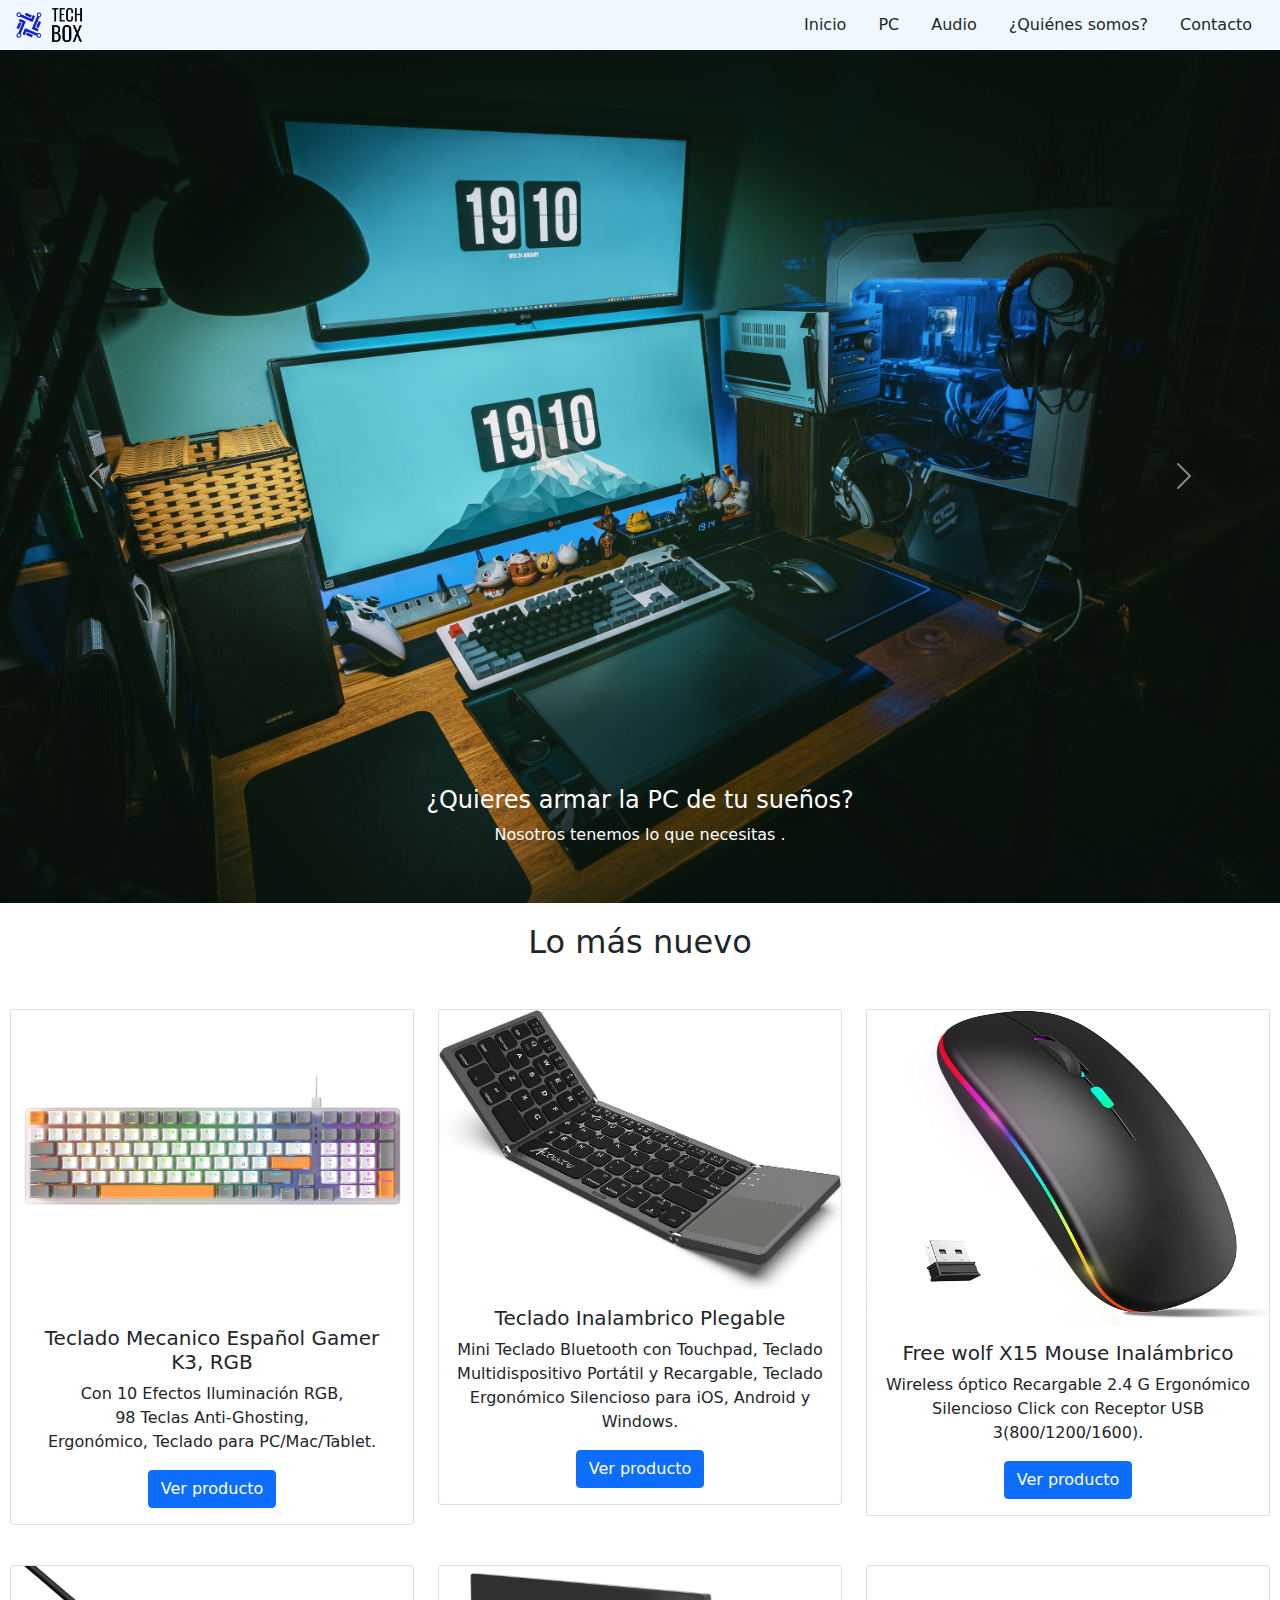
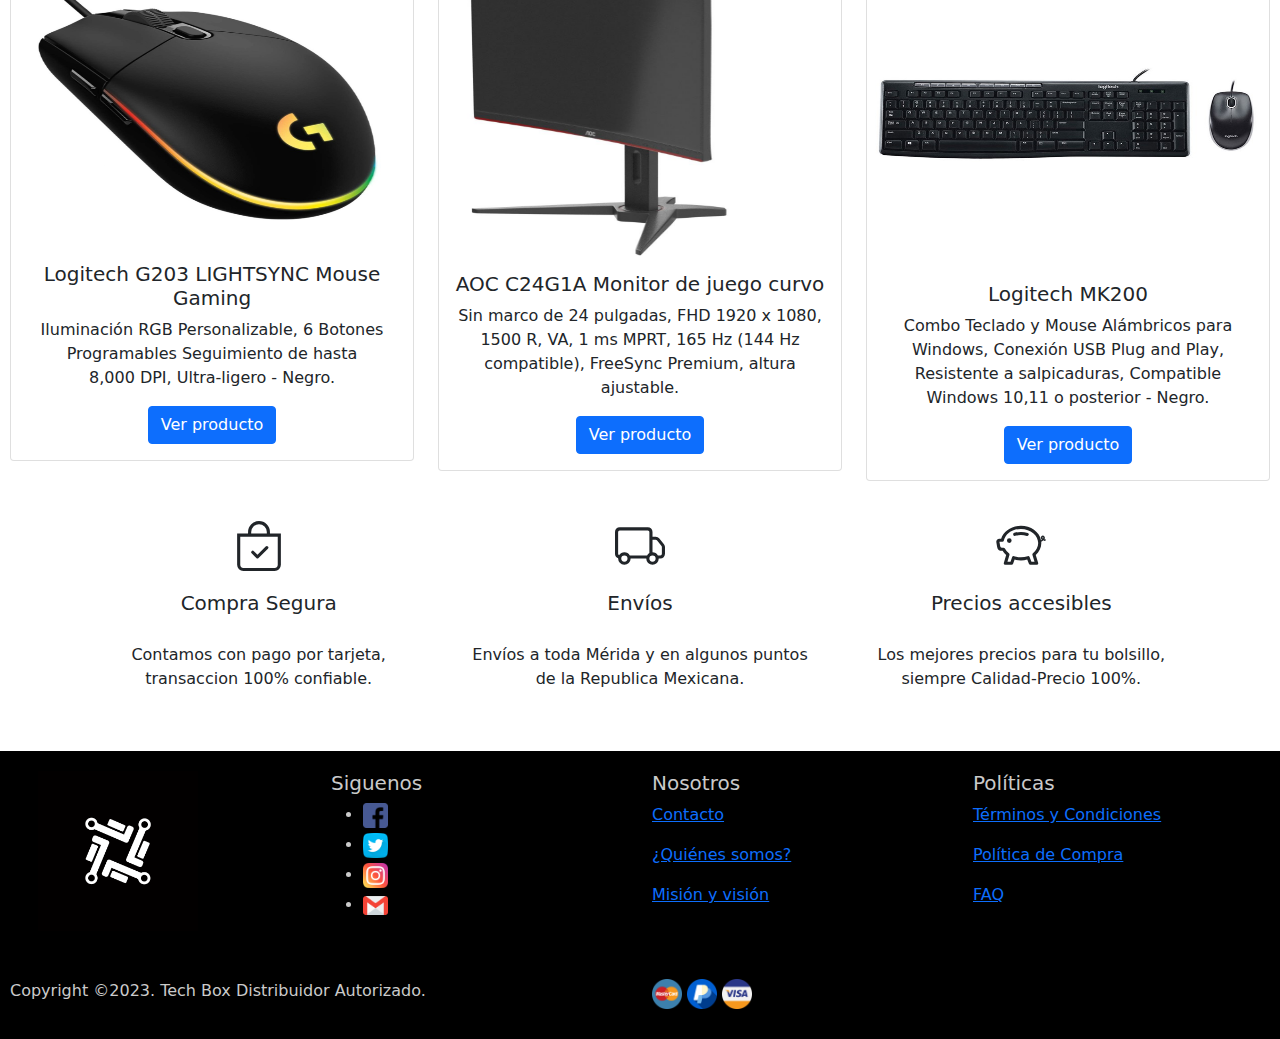
<file: Index.html>
<!DOCTYPE html>
<html lang="en">
<head>
    <meta charset="UTF-8">
    <meta name="viewport" content="width=device-width, initial-scale=1">

    <meta name="viewport" content="width=device-width, initial-scale=1.0,maximum-scale=10, user-scalble=no">
    <meta name="theme-color" content="#10161F">
    <meta name="movileOptimized" content="width">
    <meta name="handhelFriendly" content="true">
    <meta name="apple-mobile-web-app-capable" content="yes">
    <link rel="manifest" href="manifest.json">


    <script type="text/javascript" src="main.js"></script>

    <title>Tech Box</title>

    <link rel="stylesheet" href="Bootstrap/css/bootstrap.min.css">
    <link rel="stylesheet" type="text/css" href="estilos.css">
</head>
<body>
   
    <nav class="navbar navbar-expand-lg bg-body-tertiary" id="colornav">
      <div class="container-fluid">
        <img src="Imagenes/Logo/logo_small.png" width="70" alt="...">
        <div class="" id="navbarNav ">
          <ul class="navbar-nav">
            <li class="nav-item">
              <a class="dropdown-item" href="Index.html">Inicio</a>
            </li>
            <li class="nav-item">
              <a class="dropdown-item" href="Paginas/Teclados-perifericos.html">PC</a>
            </li>
            <li class="nav-item">
              <a class="dropdown-item" href="#">Audio</a>
            </li>
            <li class="nav-item">
              <a class="dropdown-item" href="#">¿Quiénes somos?</a>
            </li>
            <li class="nav-item">
              <a class="dropdown-item" href="contacto.html">Contacto</a>
            </li>
          </ul>
        </div>
      </div>
    </nav>

   
    <div class="container">
 
    </div>

   <div id="carouselExample" class="carousel slide">
        <div class="carousel-inner">
          <div class="carousel-item active">
            <img src="Imagenes/Carousel/Pc_Gamer.jpg" class="d-block w-100" alt="...">
            <div class="carousel-caption d-none d-md-block">
                <h4>¿Quieres armar la PC de tu sueños?</h4>
                <p>Nosotros tenemos lo que necesitas .</p>
            </div>
          </div>
          <div class="carousel-item">
            <img src="Imagenes/Carousel/podcast.jpg" class="d-block w-100" alt="...">
            <div class="carousel-caption d-none d-md-block">
                <h4>¿Quieres empezar tu podcast?</h4>
                <p>Contamos con variedad de Microfonos y Tarjetas de Sonido.</p>
            </div>
          </div>
          <div class="carousel-item">
            <img src="Imagenes/Carousel/opcion.jpg" class="d-block w-100" alt="...">
            <div class="carousel-caption d-none d-md-block">
                <h4>Somos tu mejor opción</h4>
                <p>Calidad Precio 100%.</p>
            </div>
          </div>
        </div>
        <button class="carousel-control-prev" type="button" data-bs-target="#carouselExample" data-bs-slide="prev">
          <span class="carousel-control-prev-icon" aria-hidden="true"></span>
          <span class="visually-hidden">Anterior</span>
        </button>
        <button class="carousel-control-next" type="button" data-bs-target="#carouselExample" data-bs-slide="next">
          <span class="carousel-control-next-icon" aria-hidden="true"></span>
          <span class="visually-hidden">Siguiente</span>
        </button>
    </div>

    <div class="div text-center">
        <h2>Lo más nuevo</h2>
    </div>
    <div class="row row-cols-1 row-cols-md-3 g-4 div">
        <div class="col">
          <div class="card">
            <img src="Imagenes/Productos/Teclado1.jpg" class="card-img-top" height="300" alt="...">
            <div class="card-body text-center">
              <h5 class="card-title">Teclado Mecanico Español Gamer K3, RGB</h5>
              <p class="card-text"> Con 10 Efectos Iluminación RGB, <br>98 Teclas Anti-Ghosting, <br>Ergonómico, Teclado para PC/Mac/Tablet.</p>
              <a href="#" class="btn btn-primary">Ver producto</a>
            </div>
          </div>
        </div>
        <div class="col">
          <div class="card">
            <img src="Imagenes/Productos/teclado2.jpg" class="card-img-top"  alt="...">
            <div class="card-body text-center">
              <h5 class="card-title">Teclado Inalambrico Plegable</h5>
              <p class="card-text">Mini Teclado Bluetooth con Touchpad, Teclado Multidispositivo Portátil y Recargable, Teclado Ergonómico Silencioso para iOS, Android y Windows.</p>
              <a href="#" class="btn btn-primary">Ver producto</a>
            </div>
          </div>
        </div>
        <div class="col">
          <div class="card">
            <img src="Imagenes/Productos/mouse2.jpg" class="card-img-top" height="315">
            <div class="card-body text-center">
              <h5 class="card-title">Free wolf X15 Mouse Inalámbrico</h5>
              <p class="card-text">Wireless óptico Recargable 2.4 G Ergonómico Silencioso Click con Receptor USB 3(800/1200/1600).</p>
              <a href="#" class="btn btn-primary">Ver producto</a>
            </div>
          </div>
        </div>
    </div>

    <div class="row row-cols-1 row-cols-md-3 g-4 div">
        <div class="col ">
          <div class="card">
            <img src="Imagenes/Productos/mouse1.jpg" class="card-img-top" height="280" alt="...">
            <div class="card-body text-center">
              <h5 class="card-title">Logitech G203 LIGHTSYNC Mouse Gaming</h5>
              <p class="card-text">Iluminación RGB Personalizable, 6 Botones Programables Seguimiento de hasta <br>8,000 DPI, Ultra-ligero - Negro.</p>
              <a href="#" class="btn btn-primary">Ver producto</a>
            </div>
          </div>
        </div>
        <div class="col">
          <div class="card">
            <img src="Imagenes/Productos/monitor1.jpg" class="card-img-top" height="290" alt="...">
            <div class="card-body text-center">
              <h5 class="card-title">AOC C24G1A Monitor de juego curvo</h5>
              <p class="card-text">Sin marco de 24 pulgadas, FHD 1920 x 1080, 1500 R, VA, 1 ms MPRT, 165 Hz (144 Hz compatible), FreeSync Premium, altura ajustable.</p>
              <a href="#" class="btn btn-primary">Ver producto</a>
            </div>
          </div>
        </div>
        <div class="col">
          <div class="card">
            <img src="Imagenes/Productos/Teclado3.jpg" class="card-img-top" height="300" alt="...">
            <div class="card-body text-center">
              <h5 class="card-title">Logitech MK200</h5>
              <p class="card-text">Combo Teclado y Mouse Alámbricos para Windows, Conexión USB Plug and Play, Resistente a salpicaduras, Compatible Windows 10,11 o posterior - Negro.</p>
              <a href="#" class="btn btn-primary">Ver producto</a>
            </div>
          </div>
        </div>
    </div>

    <div class="container text-center div">
        <div class="row">
          <div class="col align-self-start">
        
            <svg xmlns="http://www.w3.org/2000/svg" width="50" height="50" fill="currentColor" class="bi bi-bag-check" viewBox="0 0 16 16">
              <path fill-rule="evenodd" d="M10.854 8.146a.5.5 0 0 1 0 .708l-3 3a.5.5 0 0 1-.708 0l-1.5-1.5a.5.5 0 0 1 .708-.708L7.5 10.793l2.646-2.647a.5.5 0 0 1 .708 0z"/>
              <path d="M8 1a2.5 2.5 0 0 1 2.5 2.5V4h-5v-.5A2.5 2.5 0 0 1 8 1zm3.5 3v-.5a3.5 3.5 0 1 0-7 0V4H1v10a2 2 0 0 0 2 2h10a2 2 0 0 0 2-2V4h-3.5zM2 5h12v9a1 1 0 0 1-1 1H3a1 1 0 0 1-1-1V5z"/>
            </svg>

            <h5 class="card-title div">Compra Segura</h5>
            Contamos con pago por tarjeta, <br>transaccion 100% confiable.
          </div>
          <div class="col align-self-center">
            <svg xmlns="http://www.w3.org/2000/svg" width="50" height="50" fill="currentColor" class="bi bi-truck" viewBox="0 0 16 16">
              <path d="M0 3.5A1.5 1.5 0 0 1 1.5 2h9A1.5 1.5 0 0 1 12 3.5V5h1.02a1.5 1.5 0 0 1 1.17.563l1.481 1.85a1.5 1.5 0 0 1 .329.938V10.5a1.5 1.5 0 0 1-1.5 1.5H14a2 2 0 1 1-4 0H5a2 2 0 1 1-3.998-.085A1.5 1.5 0 0 1 0 10.5v-7zm1.294 7.456A1.999 1.999 0 0 1 4.732 11h5.536a2.01 2.01 0 0 1 .732-.732V3.5a.5.5 0 0 0-.5-.5h-9a.5.5 0 0 0-.5.5v7a.5.5 0 0 0 .294.456zM12 10a2 2 0 0 1 1.732 1h.768a.5.5 0 0 0 .5-.5V8.35a.5.5 0 0 0-.11-.312l-1.48-1.85A.5.5 0 0 0 13.02 6H12v4zm-9 1a1 1 0 1 0 0 2 1 1 0 0 0 0-2zm9 0a1 1 0 1 0 0 2 1 1 0 0 0 0-2z"/>
            </svg>
            <h5 class="card-title div">Envíos</h5>
            Envíos a toda Mérida y en algunos puntos <br> de la Republica Mexicana.
          </div>
          <div class="col align-self-end">
            <svg xmlns="http://www.w3.org/2000/svg" width="50" height="50" fill="currentColor" class="bi bi-piggy-bank" viewBox="0 0 16 16">
              <path d="M5 6.25a.75.75 0 1 1-1.5 0 .75.75 0 0 1 1.5 0zm1.138-1.496A6.613 6.613 0 0 1 7.964 4.5c.666 0 1.303.097 1.893.273a.5.5 0 0 0 .286-.958A7.602 7.602 0 0 0 7.964 3.5c-.734 0-1.441.103-2.102.292a.5.5 0 1 0 .276.962z"/>
              <path fill-rule="evenodd" d="M7.964 1.527c-2.977 0-5.571 1.704-6.32 4.125h-.55A1 1 0 0 0 .11 6.824l.254 1.46a1.5 1.5 0 0 0 1.478 1.243h.263c.3.513.688.978 1.145 1.382l-.729 2.477a.5.5 0 0 0 .48.641h2a.5.5 0 0 0 .471-.332l.482-1.351c.635.173 1.31.267 2.011.267.707 0 1.388-.095 2.028-.272l.543 1.372a.5.5 0 0 0 .465.316h2a.5.5 0 0 0 .478-.645l-.761-2.506C13.81 9.895 14.5 8.559 14.5 7.069c0-.145-.007-.29-.02-.431.261-.11.508-.266.705-.444.315.306.815.306.815-.417 0 .223-.5.223-.461-.026a.95.95 0 0 0 .09-.255.7.7 0 0 0-.202-.645.58.58 0 0 0-.707-.098.735.735 0 0 0-.375.562c-.024.243.082.48.32.654a2.112 2.112 0 0 1-.259.153c-.534-2.664-3.284-4.595-6.442-4.595zM2.516 6.26c.455-2.066 2.667-3.733 5.448-3.733 3.146 0 5.536 2.114 5.536 4.542 0 1.254-.624 2.41-1.67 3.248a.5.5 0 0 0-.165.535l.66 2.175h-.985l-.59-1.487a.5.5 0 0 0-.629-.288c-.661.23-1.39.359-2.157.359a6.558 6.558 0 0 1-2.157-.359.5.5 0 0 0-.635.304l-.525 1.471h-.979l.633-2.15a.5.5 0 0 0-.17-.534 4.649 4.649 0 0 1-1.284-1.541.5.5 0 0 0-.446-.275h-.56a.5.5 0 0 1-.492-.414l-.254-1.46h.933a.5.5 0 0 0 .488-.393zm12.621-.857a.565.565 0 0 1-.098.21.704.704 0 0 1-.044-.025c-.146-.09-.157-.175-.152-.223a.236.236 0 0 1 .117-.173c.049-.027.08-.021.113.012a.202.202 0 0 1 .064.199z"/>
            </svg>            
            <h5 class="card-title div">Precios accesibles</h5>
            Los mejores precios para tu bolsillo, <br> siempre Calidad-Precio 100%.
          </div>
        </div>
    </div>
    
    <div class="row div">

    </div>

    <div class="row div" id="contacto" >
        <div class="col-md-3 col-xs-12 col-sm-12 logo2">
          <img src="Imagenes/Logo/logo2.png" width="160">
        </div>
        <div class="col-md-3 col-xs-12 col-sm-12">
          <h5 class="">Siguenos</h5>
          <ul>
            <li class="icon Icon"><a href="#"><img src="Imagenes/iconos/facebook.png" width="25"></a></li>
            <li class="icon Icon"><a href="#"><img src="Imagenes/iconos/twitter.png" width="25"></a></li>
            <li class="icon Icon"><a href="#"><img src="Imagenes/iconos/instagram.png" width="25"></a></li>
            <li class="icon Icon"><a href="#"><img src="Imagenes/iconos/gmail.png" width="25"></a></li>
          </ul>
        </div>
        <div class="col-md-3 col-xs-12 col-sm-12">
          <h5 class="h en">Nosotros</h5>
          <p><a class="liga2" href="#">Contacto</a></p>
          <p><a class="liga2" href="#">¿Quiénes somos?</a></p>
          <p><a class="liga2" href="#">Misión y visión</a></p>
        </div>
        <div class="col-md-2 col-xs-12 col-sm-12">
          <h5 class="h en">Políticas</h5>
          <p><a class="liga2" href="#">Términos y Condiciones</a><p>
          <p><a class="liga2" href="#">Política de Compra</a></p>
          <p><a class="liga2" href="#">FAQ</a></p>
        </div>
    </div>
      
    <div class="row div" id="pie">
        <div class="col-md-6">
          <p>
          Copyright ©2023. Tech Box Distribuidor Autorizado.
          </p>
        </div> 
        <div class="col-md-6">
            <img src="Imagenes/iconos/mastercard.png" width="30">
            <img src="Imagenes/iconos/paypal.png" width="30">
            <img src="Imagenes/iconos/visa.png" width="30">
        </div>
    </div>
    <script src="Bootstrap/js/bootstrap.min.js"></script>
  </body>
</html>
</file>
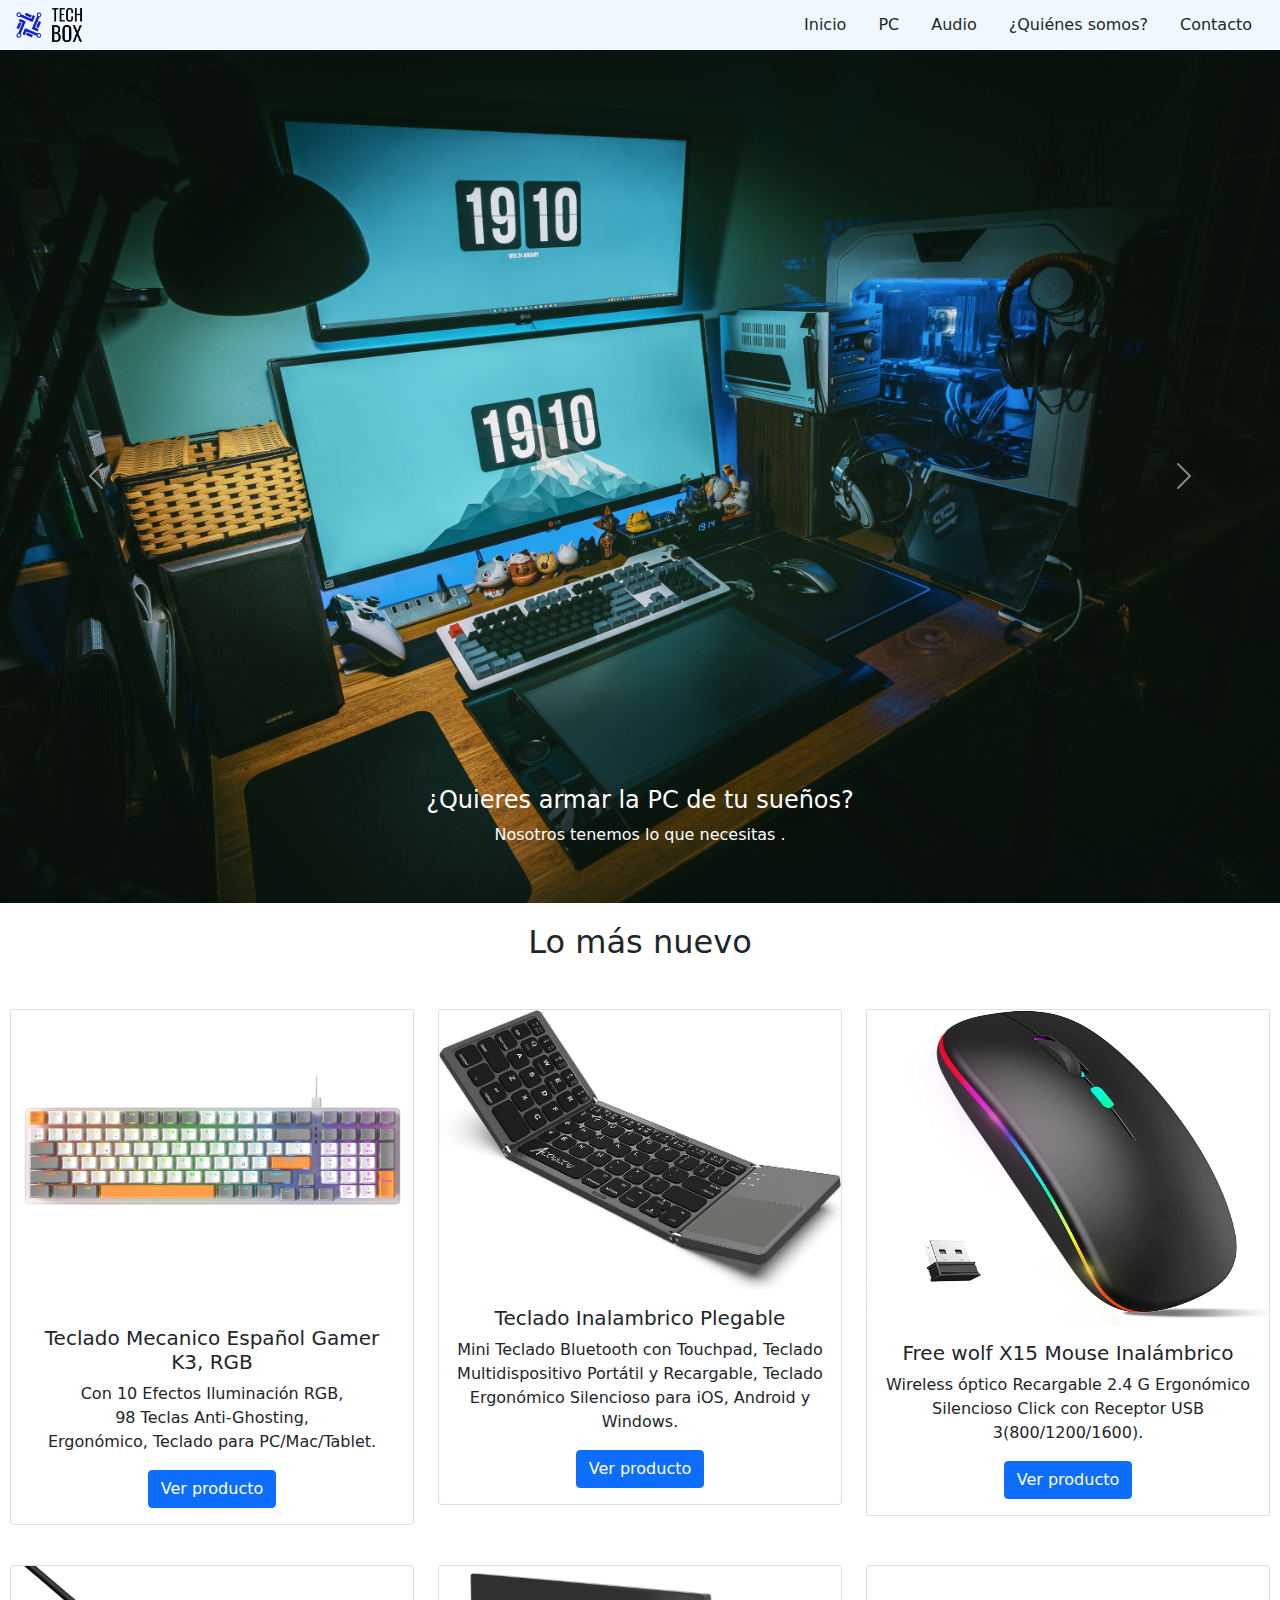
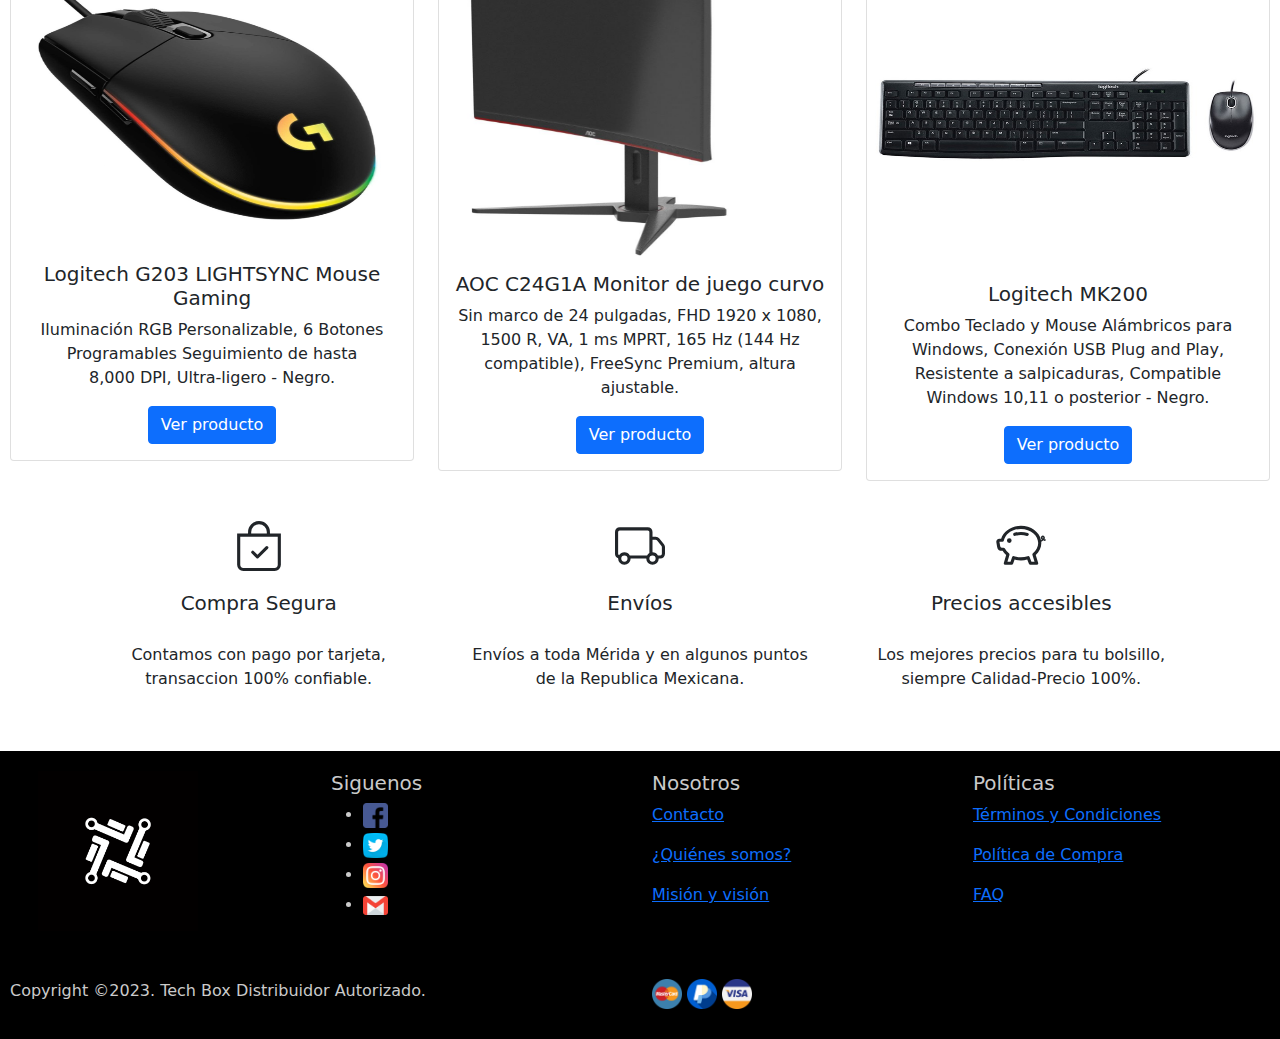
<file: index.html>
<!DOCTYPE html>
<html lang="en">
<head>
    <meta charset="UTF-8">
    <meta name="viewport" content="width=device-width, initial-scale=1">

    <meta name="viewport" content="width=device-width, initial-scale=1.0,maximum-scale=10, user-scalble=no">
    <meta name="theme-color" content="#10161F">
    <meta name="movileOptimized" content="width">
    <meta name="handhelFriendly" content="true">
    <meta name="apple-mobile-web-app-capable" content="yes">
    <link rel="manifest" href="manifest.json">


    <script type="text/javascript" src="main.js"></script>

    <title>Tech Box</title>

    <link rel="stylesheet" href="Bootstrap/css/bootstrap.min.css">
    <link rel="stylesheet" type="text/css" href="estilos.css">
</head>
<body>
   
    <nav class="navbar navbar-expand-lg bg-body-tertiary" id="colornav">
      <div class="container-fluid">
        <img src="Imagenes/Logo/logo_small.png" width="70" alt="...">
        <div class="" id="navbarNav ">
          <ul class="navbar-nav">
            <li class="nav-item">
              <a class="dropdown-item" href="index.html">Inicio</a>
            </li>
            <li class="nav-item">
              <a class="dropdown-item" href="Paginas/Teclados-perifericos.html">PC</a>
            </li>
            <li class="nav-item">
              <a class="dropdown-item" href="#">Audio</a>
            </li>
            <li class="nav-item">
              <a class="dropdown-item" href="#">¿Quiénes somos?</a>
            </li>
            <li class="nav-item">
              <a class="dropdown-item" href="contacto.html">Contacto</a>
            </li>
          </ul>
        </div>
      </div>
    </nav>

   
    <div class="container">
 
    </div>

   <div id="carouselExample" class="carousel slide">
        <div class="carousel-inner">
          <div class="carousel-item active">
            <img src="Imagenes/Carousel/Pc_Gamer.jpg" class="d-block w-100" alt="...">
            <div class="carousel-caption d-none d-md-block">
                <h4>¿Quieres armar la PC de tu sueños?</h4>
                <p>Nosotros tenemos lo que necesitas .</p>
            </div>
          </div>
          <div class="carousel-item">
            <img src="Imagenes/Carousel/podcast.jpg" class="d-block w-100" alt="...">
            <div class="carousel-caption d-none d-md-block">
                <h4>¿Quieres empezar tu podcast?</h4>
                <p>Contamos con variedad de Microfonos y Tarjetas de Sonido.</p>
            </div>
          </div>
          <div class="carousel-item">
            <img src="Imagenes/Carousel/opcion.jpg" class="d-block w-100" alt="...">
            <div class="carousel-caption d-none d-md-block">
                <h4>Somos tu mejor opción</h4>
                <p>Calidad Precio 100%.</p>
            </div>
          </div>
        </div>
        <button class="carousel-control-prev" type="button" data-bs-target="#carouselExample" data-bs-slide="prev">
          <span class="carousel-control-prev-icon" aria-hidden="true"></span>
          <span class="visually-hidden">Anterior</span>
        </button>
        <button class="carousel-control-next" type="button" data-bs-target="#carouselExample" data-bs-slide="next">
          <span class="carousel-control-next-icon" aria-hidden="true"></span>
          <span class="visually-hidden">Siguiente</span>
        </button>
    </div>

    <div class="div text-center">
        <h2>Lo más nuevo</h2>
    </div>
    <div class="row row-cols-1 row-cols-md-3 g-4 div">
        <div class="col">
          <div class="card">
            <img src="Imagenes/Productos/Teclado1.jpg" class="card-img-top" height="300" alt="...">
            <div class="card-body text-center">
              <h5 class="card-title">Teclado Mecanico Español Gamer K3, RGB</h5>
              <p class="card-text"> Con 10 Efectos Iluminación RGB, <br>98 Teclas Anti-Ghosting, <br>Ergonómico, Teclado para PC/Mac/Tablet.</p>
              <a href="#" class="btn btn-primary">Ver producto</a>
            </div>
          </div>
        </div>
        <div class="col">
          <div class="card">
            <img src="Imagenes/Productos/teclado2.jpg" class="card-img-top"  alt="...">
            <div class="card-body text-center">
              <h5 class="card-title">Teclado Inalambrico Plegable</h5>
              <p class="card-text">Mini Teclado Bluetooth con Touchpad, Teclado Multidispositivo Portátil y Recargable, Teclado Ergonómico Silencioso para iOS, Android y Windows.</p>
              <a href="#" class="btn btn-primary">Ver producto</a>
            </div>
          </div>
        </div>
        <div class="col">
          <div class="card">
            <img src="Imagenes/Productos/mouse2.jpg" class="card-img-top" height="315">
            <div class="card-body text-center">
              <h5 class="card-title">Free wolf X15 Mouse Inalámbrico</h5>
              <p class="card-text">Wireless óptico Recargable 2.4 G Ergonómico Silencioso Click con Receptor USB 3(800/1200/1600).</p>
              <a href="#" class="btn btn-primary">Ver producto</a>
            </div>
          </div>
        </div>
    </div>

    <div class="row row-cols-1 row-cols-md-3 g-4 div">
        <div class="col ">
          <div class="card">
            <img src="Imagenes/Productos/mouse1.jpg" class="card-img-top" height="280" alt="...">
            <div class="card-body text-center">
              <h5 class="card-title">Logitech G203 LIGHTSYNC Mouse Gaming</h5>
              <p class="card-text">Iluminación RGB Personalizable, 6 Botones Programables Seguimiento de hasta <br>8,000 DPI, Ultra-ligero - Negro.</p>
              <a href="#" class="btn btn-primary">Ver producto</a>
            </div>
          </div>
        </div>
        <div class="col">
          <div class="card">
            <img src="Imagenes/Productos/monitor1.jpg" class="card-img-top" height="290" alt="...">
            <div class="card-body text-center">
              <h5 class="card-title">AOC C24G1A Monitor de juego curvo</h5>
              <p class="card-text">Sin marco de 24 pulgadas, FHD 1920 x 1080, 1500 R, VA, 1 ms MPRT, 165 Hz (144 Hz compatible), FreeSync Premium, altura ajustable.</p>
              <a href="#" class="btn btn-primary">Ver producto</a>
            </div>
          </div>
        </div>
        <div class="col">
          <div class="card">
            <img src="Imagenes/Productos/Teclado3.jpg" class="card-img-top" height="300" alt="...">
            <div class="card-body text-center">
              <h5 class="card-title">Logitech MK200</h5>
              <p class="card-text">Combo Teclado y Mouse Alámbricos para Windows, Conexión USB Plug and Play, Resistente a salpicaduras, Compatible Windows 10,11 o posterior - Negro.</p>
              <a href="#" class="btn btn-primary">Ver producto</a>
            </div>
          </div>
        </div>
    </div>

    <div class="container text-center div">
        <div class="row">
          <div class="col align-self-start">
        
            <svg xmlns="http://www.w3.org/2000/svg" width="50" height="50" fill="currentColor" class="bi bi-bag-check" viewBox="0 0 16 16">
              <path fill-rule="evenodd" d="M10.854 8.146a.5.5 0 0 1 0 .708l-3 3a.5.5 0 0 1-.708 0l-1.5-1.5a.5.5 0 0 1 .708-.708L7.5 10.793l2.646-2.647a.5.5 0 0 1 .708 0z"/>
              <path d="M8 1a2.5 2.5 0 0 1 2.5 2.5V4h-5v-.5A2.5 2.5 0 0 1 8 1zm3.5 3v-.5a3.5 3.5 0 1 0-7 0V4H1v10a2 2 0 0 0 2 2h10a2 2 0 0 0 2-2V4h-3.5zM2 5h12v9a1 1 0 0 1-1 1H3a1 1 0 0 1-1-1V5z"/>
            </svg>

            <h5 class="card-title div">Compra Segura</h5>
            Contamos con pago por tarjeta, <br>transaccion 100% confiable.
          </div>
          <div class="col align-self-center">
            <svg xmlns="http://www.w3.org/2000/svg" width="50" height="50" fill="currentColor" class="bi bi-truck" viewBox="0 0 16 16">
              <path d="M0 3.5A1.5 1.5 0 0 1 1.5 2h9A1.5 1.5 0 0 1 12 3.5V5h1.02a1.5 1.5 0 0 1 1.17.563l1.481 1.85a1.5 1.5 0 0 1 .329.938V10.5a1.5 1.5 0 0 1-1.5 1.5H14a2 2 0 1 1-4 0H5a2 2 0 1 1-3.998-.085A1.5 1.5 0 0 1 0 10.5v-7zm1.294 7.456A1.999 1.999 0 0 1 4.732 11h5.536a2.01 2.01 0 0 1 .732-.732V3.5a.5.5 0 0 0-.5-.5h-9a.5.5 0 0 0-.5.5v7a.5.5 0 0 0 .294.456zM12 10a2 2 0 0 1 1.732 1h.768a.5.5 0 0 0 .5-.5V8.35a.5.5 0 0 0-.11-.312l-1.48-1.85A.5.5 0 0 0 13.02 6H12v4zm-9 1a1 1 0 1 0 0 2 1 1 0 0 0 0-2zm9 0a1 1 0 1 0 0 2 1 1 0 0 0 0-2z"/>
            </svg>
            <h5 class="card-title div">Envíos</h5>
            Envíos a toda Mérida y en algunos puntos <br> de la Republica Mexicana.
          </div>
          <div class="col align-self-end">
            <svg xmlns="http://www.w3.org/2000/svg" width="50" height="50" fill="currentColor" class="bi bi-piggy-bank" viewBox="0 0 16 16">
              <path d="M5 6.25a.75.75 0 1 1-1.5 0 .75.75 0 0 1 1.5 0zm1.138-1.496A6.613 6.613 0 0 1 7.964 4.5c.666 0 1.303.097 1.893.273a.5.5 0 0 0 .286-.958A7.602 7.602 0 0 0 7.964 3.5c-.734 0-1.441.103-2.102.292a.5.5 0 1 0 .276.962z"/>
              <path fill-rule="evenodd" d="M7.964 1.527c-2.977 0-5.571 1.704-6.32 4.125h-.55A1 1 0 0 0 .11 6.824l.254 1.46a1.5 1.5 0 0 0 1.478 1.243h.263c.3.513.688.978 1.145 1.382l-.729 2.477a.5.5 0 0 0 .48.641h2a.5.5 0 0 0 .471-.332l.482-1.351c.635.173 1.31.267 2.011.267.707 0 1.388-.095 2.028-.272l.543 1.372a.5.5 0 0 0 .465.316h2a.5.5 0 0 0 .478-.645l-.761-2.506C13.81 9.895 14.5 8.559 14.5 7.069c0-.145-.007-.29-.02-.431.261-.11.508-.266.705-.444.315.306.815.306.815-.417 0 .223-.5.223-.461-.026a.95.95 0 0 0 .09-.255.7.7 0 0 0-.202-.645.58.58 0 0 0-.707-.098.735.735 0 0 0-.375.562c-.024.243.082.48.32.654a2.112 2.112 0 0 1-.259.153c-.534-2.664-3.284-4.595-6.442-4.595zM2.516 6.26c.455-2.066 2.667-3.733 5.448-3.733 3.146 0 5.536 2.114 5.536 4.542 0 1.254-.624 2.41-1.67 3.248a.5.5 0 0 0-.165.535l.66 2.175h-.985l-.59-1.487a.5.5 0 0 0-.629-.288c-.661.23-1.39.359-2.157.359a6.558 6.558 0 0 1-2.157-.359.5.5 0 0 0-.635.304l-.525 1.471h-.979l.633-2.15a.5.5 0 0 0-.17-.534 4.649 4.649 0 0 1-1.284-1.541.5.5 0 0 0-.446-.275h-.56a.5.5 0 0 1-.492-.414l-.254-1.46h.933a.5.5 0 0 0 .488-.393zm12.621-.857a.565.565 0 0 1-.098.21.704.704 0 0 1-.044-.025c-.146-.09-.157-.175-.152-.223a.236.236 0 0 1 .117-.173c.049-.027.08-.021.113.012a.202.202 0 0 1 .064.199z"/>
            </svg>            
            <h5 class="card-title div">Precios accesibles</h5>
            Los mejores precios para tu bolsillo, <br> siempre Calidad-Precio 100%.
          </div>
        </div>
    </div>
    
    <div class="row div">

    </div>

    <div class="row div" id="contacto" >
        <div class="col-md-3 col-xs-12 col-sm-12 logo2">
          <img src="Imagenes/Logo/logo2.png" width="160">
        </div>
        <div class="col-md-3 col-xs-12 col-sm-12">
          <h5 class="">Siguenos</h5>
          <ul>
            <li class="icon Icon"><a href="#"><img src="Imagenes/iconos/facebook.png" width="25"></a></li>
            <li class="icon Icon"><a href="#"><img src="Imagenes/iconos/twitter.png" width="25"></a></li>
            <li class="icon Icon"><a href="#"><img src="Imagenes/iconos/instagram.png" width="25"></a></li>
            <li class="icon Icon"><a href="#"><img src="Imagenes/iconos/gmail.png" width="25"></a></li>
          </ul>
        </div>
        <div class="col-md-3 col-xs-12 col-sm-12">
          <h5 class="h en">Nosotros</h5>
          <p><a class="liga2" href="#">Contacto</a></p>
          <p><a class="liga2" href="#">¿Quiénes somos?</a></p>
          <p><a class="liga2" href="#">Misión y visión</a></p>
        </div>
        <div class="col-md-2 col-xs-12 col-sm-12">
          <h5 class="h en">Políticas</h5>
          <p><a class="liga2" href="#">Términos y Condiciones</a><p>
          <p><a class="liga2" href="#">Política de Compra</a></p>
          <p><a class="liga2" href="#">FAQ</a></p>
        </div>
    </div>
      
    <div class="row div" id="pie">
        <div class="col-md-6">
          <p>
          Copyright ©2023. Tech Box Distribuidor Autorizado.
          </p>
        </div> 
        <div class="col-md-6">
            <img src="Imagenes/iconos/mastercard.png" width="30">
            <img src="Imagenes/iconos/paypal.png" width="30">
            <img src="Imagenes/iconos/visa.png" width="30">
        </div>
    </div>
    <script src="Bootstrap/js/bootstrap.min.js"></script>
  </body>
</html>
</file>
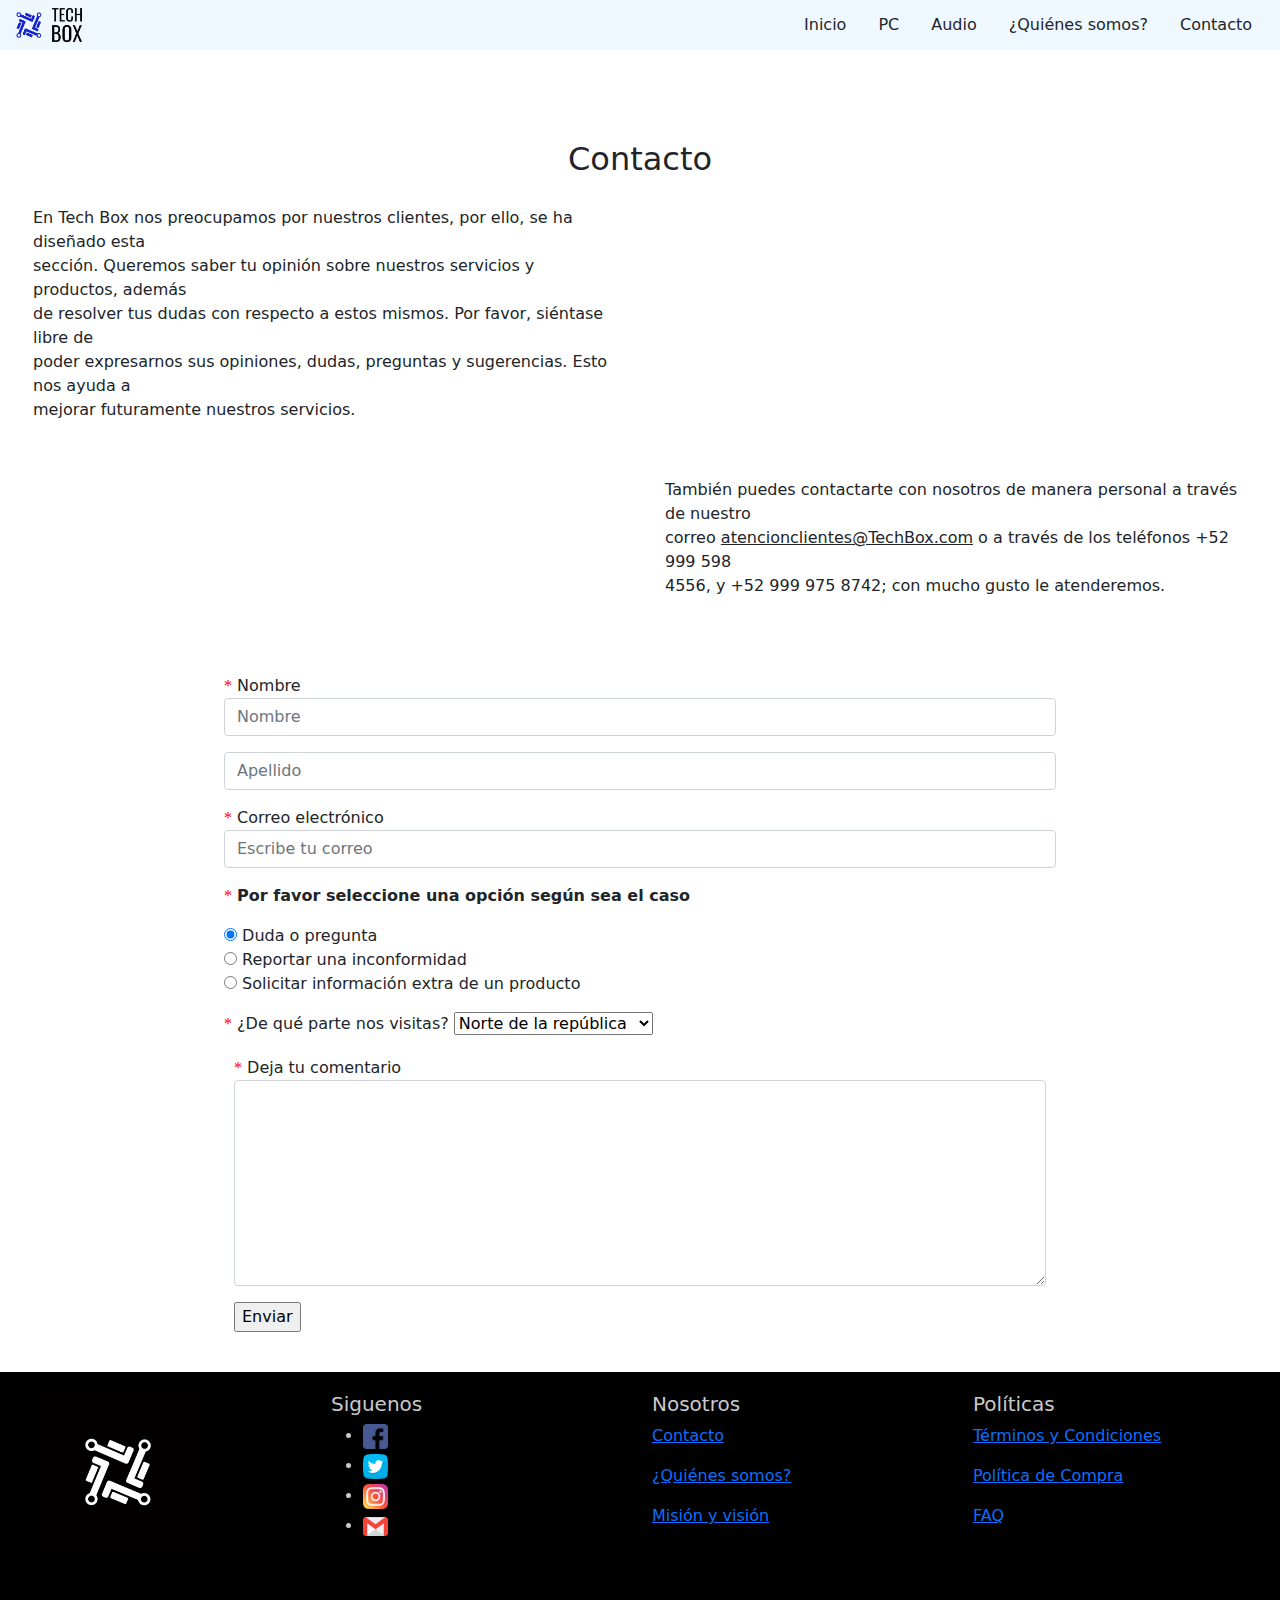
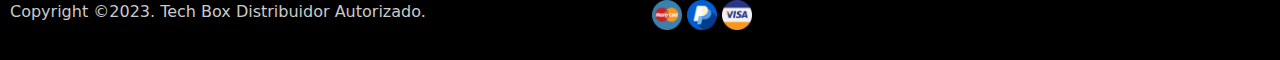
<file: contacto.html>
<!DOCTYPE html>
<html lang="en">
<head>
    <meta charset="UTF-8">
    <meta name="viewport" content="width=device-width, initial-scale=1">
    <title>Tech Box</title>

    <link rel="stylesheet" href="Bootstrap/css/bootstrap.min.css">
    <link rel="stylesheet" type="text/css" href="estilos.css">
</head>
<body>
   
    <nav class="navbar navbar-expand-lg bg-body-tertiary" id="colornav">
      <div class="container-fluid">
        <img src="Imagenes/Logo/logo_small.png" width="70" alt="...">
        <div class="" id="navbarNav ">
          <ul class="navbar-nav">
            <li class="nav-item">
              <a class="dropdown-item" href="Index.html">Inicio</a>
            </li>
            <li class="nav-item">
              <a class="dropdown-item" href="Paginas/Teclados-perifericos.html">PC</a>
            </li>
            <li class="nav-item">
              <a class="dropdown-item" href="#">Audio</a>
            </li>
            <li class="nav-item">
              <a class="dropdown-item" href="#">¿Quiénes somos?</a>
            </li>
            <li class="nav-item">
              <a class="dropdown-item" href="contacto.html">Contacto</a>
            </li>
          </ul>
        </div>
      </div>
    </nav>




    <div  class="row div">
      <div class="col-md-12">
        <h2 class="titulo text-center">Contacto</h2>
      </div>
       <div class="row div">
    
    	<div class="col-md-6 col-sm-6 col-xs-12">
    			<p class="espacio">
    				En Tech Box nos preocupamos por nuestros clientes, por ello, se ha diseñado esta<br>sección. Queremos saber tu opinión sobre nuestros servicios y productos, además <br>de resolver tus dudas con respecto a estos mismos. Por favor, siéntase libre de <br>poder expresarnos sus opiniones, dudas, preguntas y sugerencias. Esto nos ayuda a <br>mejorar futuramente nuestros servicios. 
    			</p>
    	</div>
      <div class="col-md-6 col-sm-6 col-xs-12">
    	</div>
    </div>

    <div class="row div">
      <div class="col-md-6 col-sm-6 col-xs-12">
      </div>
      <div class="col-md-6 col-sm-6 col-xs-12">
        <p class="espacio">
          También puedes contactarte con nosotros de manera personal a través de nuestro <br>correo <u>atencionclientes&#64;TechBox.com</u> o a través de los teléfonos +52 999 598<br>4556, y +52 999 975 8742; con mucho gusto le atenderemos.
        </p>
      </div>
    </div>
    </div>
   

    <div class="row div" id="formulario">
    	<div class="col-md-2 col-sm-12 col-xs-12">	
    	</div>
    	<div class="col-md-8 col-sm-12 col-xs-12"  >
    		<form>
    		  <div class="form-inline ">
		  	    <label for="exampleInputEmail1"><span class="required">*</span> Nombre</label>
				    <input type="text" class="form-control mb-3" id="exampleInputEmail1" placeholder="Nombre">
				    <input type="text" class="form-control mb-3" id="exampleInputEmail1" placeholder="Apellido">
				  </div>
				  <div class="form-group">
				    <label for="exampleInputEmail1"><span class="required">*</span> Correo electrónico</label>
				    <input type="email" class="form-control mb-3" id="exampleInputEmail1" placeholder="Escribe tu correo">
				  </div>

				  <div class="form-group mb-3">
			    	<p><span class="required">*</span> <b>Por favor seleccione una opción según sea el caso</b></p>
				    <div class="radio">
						  <label>
						    <input type="radio" name="optionsRadios" id="optionsRadios1" value="option1" checked> Duda o pregunta
						  </label>
					  </div>
						<div class="radio">
						  <label>
						    <input type="radio" name="optionsRadios" id="optionsRadios2" value="option2"> Reportar una inconformidad
              </label>
						</div>
						<div class="radio">
						  <label>
						    <input type="radio" name="optionsRadios" id="optionsRadios3" value="option3"> Solicitar información extra de un producto
						  </label>
						</div>
				  </div>


				  <div>
					<label for=""><span class="required">*</span> ¿De qué parte nos visitas?</label>
					<select name="lugar">
						<option value="norte de la republica"> Norte de la república</option>
						<option value="centro de la republica">Centro de la república</option>
						<option value="sur de la republica"> Sur de la república</option>
					</select>
				  </div>
				  <div class="div">
				  	  <label for=""> <span class="required">*</span> Deja tu comentario</label>
					    <textarea class="form-control mb-3" rows="8"></textarea>
					    <input id="boton" type="button" value="Enviar" class="form-inline">
				  </div>			
				</form>
    	</div>
    	<div class="col-md-2 col-sm-12 col-xs-12">	
    	</div>
    </div>

    
    <div class="row div" id="contacto" >
      <div class="col-md-3 col-xs-12 col-sm-12 logo2">
        <img src="Imagenes/Logo/logo2.png" width="160">
      </div>
      <div class="col-md-3 col-xs-12 col-sm-12">
        <h5 class="">Siguenos</h5>
        <ul>
          <li class="icon Icon"><a href="#"><img src="Imagenes/iconos/facebook.png" width="25"></a></li>
          <li class="icon Icon"><a href="#"><img src="Imagenes/iconos/twitter.png" width="25"></a></li>
          <li class="icon Icon"><a href="#"><img src="Imagenes/iconos/instagram.png" width="25"></a></li>
          <li class="icon Icon"><a href="#"><img src="Imagenes/iconos/gmail.png" width="25"></a></li>
        </ul>
      </div>
      <div class="col-md-3 col-xs-12 col-sm-12">
        <h5 class="h en">Nosotros</h5>
        <p><a class="liga2" href="#">Contacto</a></p>
        <p><a class="liga2" href="#">¿Quiénes somos?</a></p>
        <p><a class="liga2" href="#">Misión y visión</a></p>
      </div>
      <div class="col-md-2 col-xs-12 col-sm-12">
        <h5 class="h en">Políticas</h5>
        <p><a class="liga2" href="#">Términos y Condiciones</a><p>
        <p><a class="liga2" href="#">Política de Compra</a></p>
        <p><a class="liga2" href="#">FAQ</a></p>
      </div>
  </div>
    
  <div class="row div" id="pie">
      <div class="col-md-6">
        <p>
        Copyright ©2023. Tech Box Distribuidor Autorizado.
        </p>
      </div> 
      <div class="col-md-6">
          <img src="Imagenes/iconos/mastercard.png" width="30">
          <img src="Imagenes/iconos/paypal.png" width="30">
          <img src="Imagenes/iconos/visa.png" width="30">
      </div>
  </div>
    <script src="Bootstrap/js/bootstrap.min.js"></script>
</body>
</html>
</file>
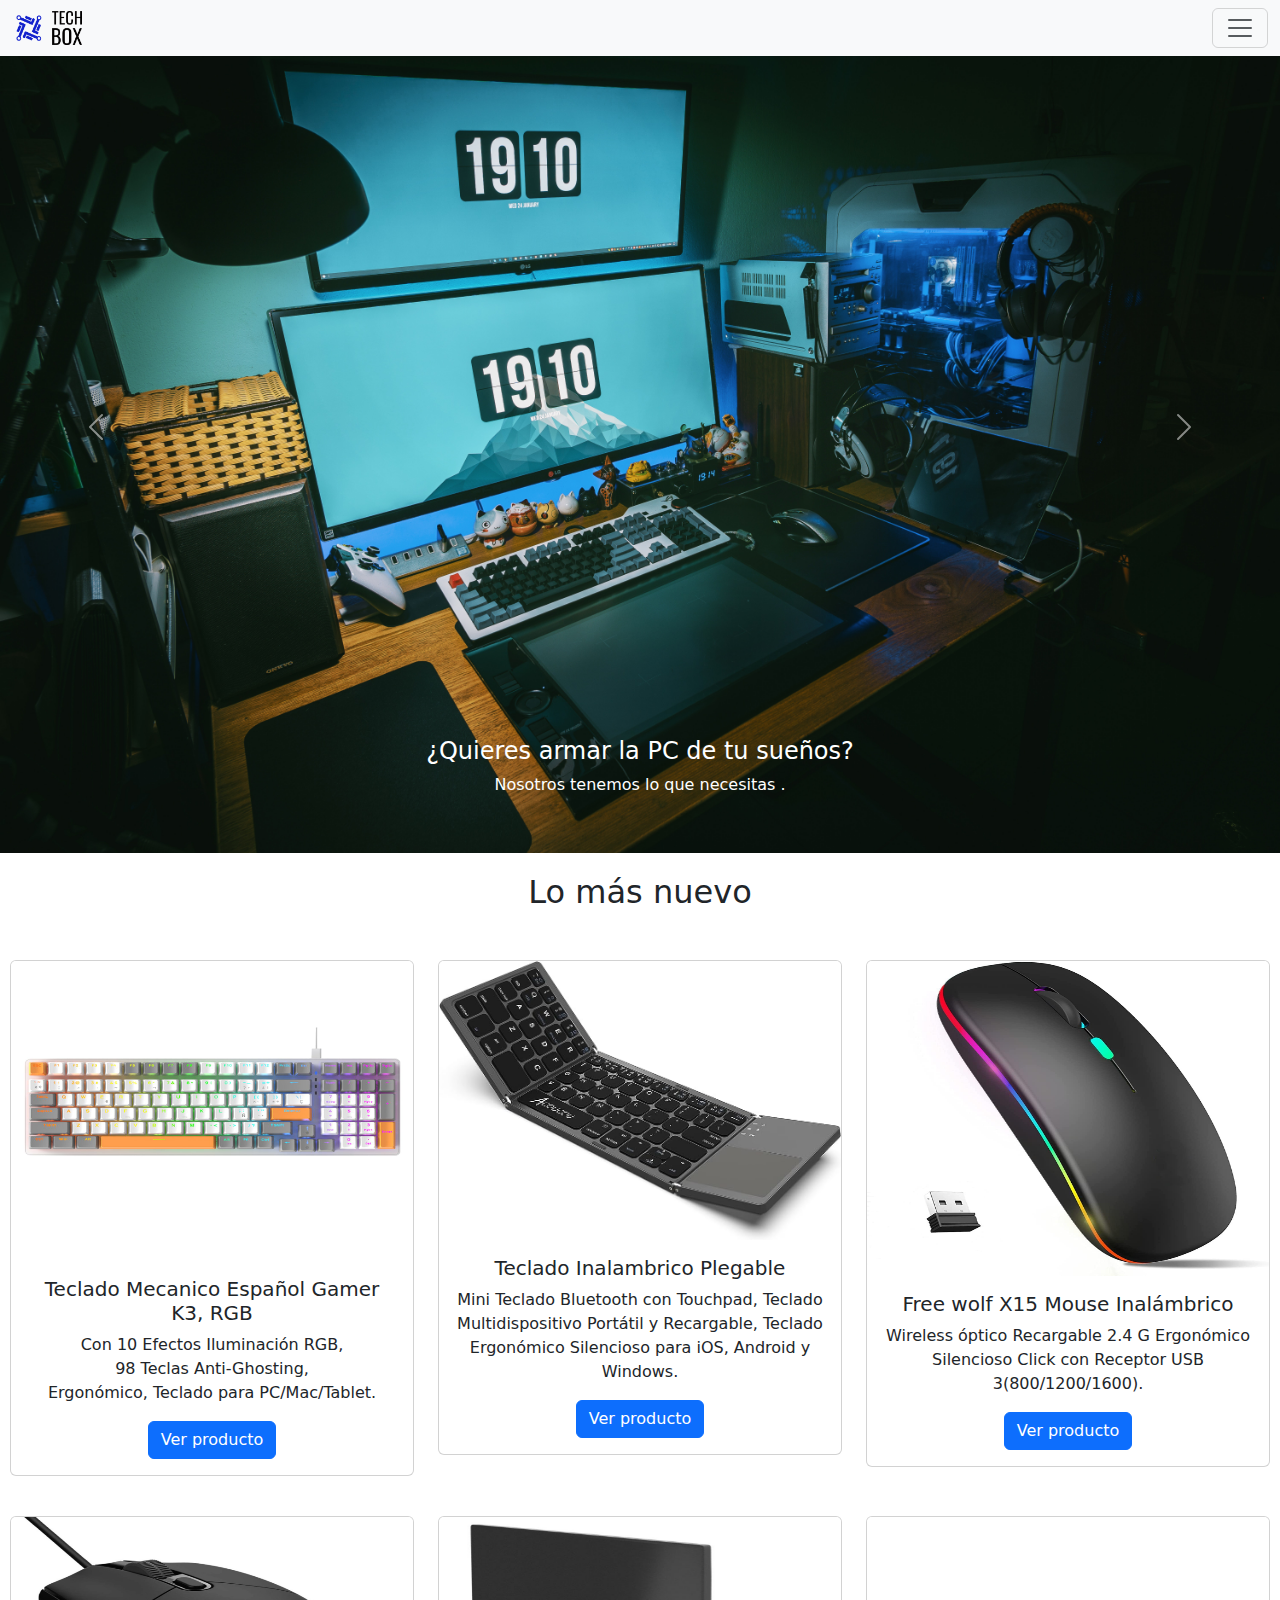
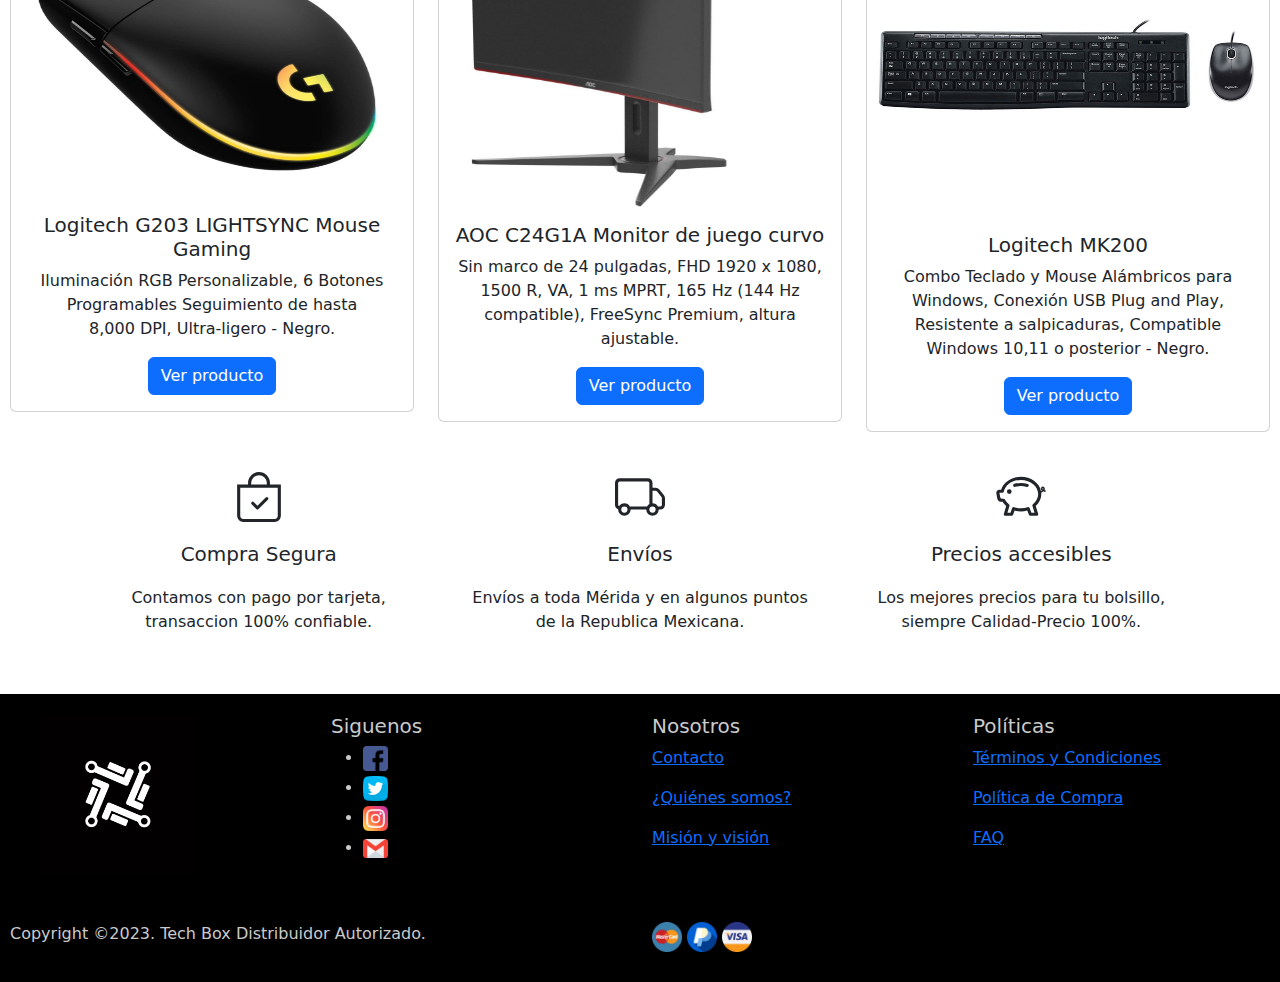
<file: Imagenes/Productos/Tech Box.html>
<!DOCTYPE html>
<!-- saved from url=(0032)http://127.0.0.1:5500/Index.html -->
<html lang="en"><head><meta http-equiv="Content-Type" content="text/html; charset=UTF-8">
    
    <meta name="viewport" content="width=device-width, initial-scale=1">
    <title>Tech Box</title>
    <link href="./Tech Box_files/bootstrap.min.css" rel="stylesheet" integrity="sha384-4bw+/aepP/YC94hEpVNVgiZdgIC5+VKNBQNGCHeKRQN+PtmoHDEXuppvnDJzQIu9" crossorigin="anonymous">

    <link rel="stylesheet" type="text/css" href="./Tech Box_files/estilos.css">
</head>
<body>
   
    <nav class="navbar bg-body-tertiary fixed-top">
        <div class="container-fluid">
            <img src="./Tech Box_files/logo_small.png" width="70" alt="...">
            <button class="navbar-toggler" type="button" data-bs-toggle="offcanvas" data-bs-target="#offcanvasNavbar" aria-controls="offcanvasNavbar" aria-label="Toggle navigation">
            <span class="navbar-toggler-icon"></span>
            </button>
            <div class="offcanvas offcanvas-end" tabindex="-1" id="offcanvasNavbar" aria-labelledby="offcanvasNavbarLabel">
            <div class="offcanvas-header">
                <h5 class="offcanvas-title" id="offcanvasNavbarLabel">Secciones</h5>
                <button type="button" class="btn-close" data-bs-dismiss="offcanvas" aria-label="Close"></button>
            </div>
            <div class="offcanvas-body">
                <ul class="navbar-nav justify-content-end flex-grow-1 pe-3">
                <li class="nav-item">
                    <a class="nav-link" aria-current="page" href="http://127.0.0.1:5500/Index.html">Inicio</a>
                </li>
                <li class="nav-item dropdown">
                    <a class="nav-link dropdown-toggle" href="http://127.0.0.1:5500/Index.html#" role="button" data-bs-toggle="dropdown" aria-expanded="false">
                    PC
                    </a>
                    <ul class="dropdown-menu">
                    <li><a class="dropdown-item" href="http://127.0.0.1:5500/Paginas/Teclados-perifericos.html">Teclados y Perifericos</a></li>
                    <li><a class="dropdown-item" href="http://127.0.0.1:5500/Index.html#">Tarjetas</a></li>
                    <li><a class="dropdown-item" href="http://127.0.0.1:5500/Index.html#">Pantallas</a></li>
                    </ul>
                </li>
                <li class="nav-item dropdown">
                    <a class="nav-link dropdown-toggle" href="http://127.0.0.1:5500/Index.html#" role="button" data-bs-toggle="dropdown" aria-expanded="false">
                    Audio
                    </a>
                    <ul class="dropdown-menu">
                    <li><a class="dropdown-item" href="http://127.0.0.1:5500/Index.html#">Tarjeta de Sonido</a></li>
                    <li><a class="dropdown-item" href="http://127.0.0.1:5500/Index.html#">Microfonos</a></li>
                    </ul>
                </li>
                <li class="nav-item">
                    <a class="nav-link" href="http://127.0.0.1:5500/Index.html#">¿Quiénes somos?</a>
                </li>
                <li class="nav-item">
                    <a class="nav-link" href="http://127.0.0.1:5500/contacto.html">Contacto</a>
                  </li>
                </ul>
            </div>
            </div>
        </div>
    </nav>

    <div class="container">
 
    </div>

   <div id="carouselExample" class="carousel slide">
        <div class="carousel-inner">
          <div class="carousel-item active">
            <img src="./Tech Box_files/Pc_Gamer.jpg" class="d-block w-100" alt="...">
            <div class="carousel-caption d-none d-md-block">
                <h4>¿Quieres armar la PC de tu sueños?</h4>
                <p>Nosotros tenemos lo que necesitas .</p>
            </div>
          </div>
          <div class="carousel-item">
            <img src="./Tech Box_files/podcast.jpg" class="d-block w-100" alt="...">
            <div class="carousel-caption d-none d-md-block">
                <h4>¿Quieres empezar tu podcast?</h4>
                <p>Contamos con variedad de Microfonos y Tarjetas de Sonido.</p>
            </div>
          </div>
          <div class="carousel-item">
            <img src="./Tech Box_files/opcion.jpg" class="d-block w-100" alt="...">
            <div class="carousel-caption d-none d-md-block">
                <h4>Somos tu mejor opción</h4>
                <p>Calidad Precio 100%.</p>
            </div>
          </div>
        </div>
        <button class="carousel-control-prev" type="button" data-bs-target="#carouselExample" data-bs-slide="prev">
          <span class="carousel-control-prev-icon" aria-hidden="true"></span>
          <span class="visually-hidden">Anterior</span>
        </button>
        <button class="carousel-control-next" type="button" data-bs-target="#carouselExample" data-bs-slide="next">
          <span class="carousel-control-next-icon" aria-hidden="true"></span>
          <span class="visually-hidden">Siguiente</span>
        </button>
    </div>

    <div class="div text-center">
        <h2>Lo más nuevo</h2>
    </div>
    <div class="row row-cols-1 row-cols-md-3 g-4 div">
        <div class="col">
          <div class="card">
            <img src="./Tech Box_files/Teclado1.jpg" class="card-img-top" height="300" alt="...">
            <div class="card-body text-center">
              <h5 class="card-title">Teclado Mecanico Español Gamer K3, RGB</h5>
              <p class="card-text"> Con 10 Efectos Iluminación RGB, <br>98 Teclas Anti-Ghosting, <br>Ergonómico, Teclado para PC/Mac/Tablet.</p>
              <a href="http://127.0.0.1:5500/Index.html#" class="btn btn-primary">Ver producto</a>
            </div>
          </div>
        </div>
        <div class="col">
          <div class="card">
            <img src="./Tech Box_files/teclado2.jpg" class="card-img-top" alt="...">
            <div class="card-body text-center">
              <h5 class="card-title">Teclado Inalambrico Plegable</h5>
              <p class="card-text">Mini Teclado Bluetooth con Touchpad, Teclado Multidispositivo Portátil y Recargable, Teclado Ergonómico Silencioso para iOS, Android y Windows.</p>
              <a href="http://127.0.0.1:5500/Index.html#" class="btn btn-primary">Ver producto</a>
            </div>
          </div>
        </div>
        <div class="col">
          <div class="card">
            <img src="./Tech Box_files/mouse2.jpg" class="card-img-top" height="315">
            <div class="card-body text-center">
              <h5 class="card-title">Free wolf X15 Mouse Inalámbrico</h5>
              <p class="card-text">Wireless óptico Recargable 2.4 G Ergonómico Silencioso Click con Receptor USB 3(800/1200/1600).</p>
              <a href="http://127.0.0.1:5500/Index.html#" class="btn btn-primary">Ver producto</a>
            </div>
          </div>
        </div>
    </div>

    <div class="row row-cols-1 row-cols-md-3 g-4 div">
        <div class="col ">
          <div class="card">
            <img src="./Tech Box_files/mouse1.jpg" class="card-img-top" height="280" alt="...">
            <div class="card-body text-center">
              <h5 class="card-title">Logitech G203 LIGHTSYNC Mouse Gaming</h5>
              <p class="card-text">Iluminación RGB Personalizable, 6 Botones Programables Seguimiento de hasta <br>8,000 DPI, Ultra-ligero - Negro.</p>
              <a href="http://127.0.0.1:5500/Index.html#" class="btn btn-primary">Ver producto</a>
            </div>
          </div>
        </div>
        <div class="col">
          <div class="card">
            <img src="./Tech Box_files/monitor1.jpg" class="card-img-top" height="290" alt="...">
            <div class="card-body text-center">
              <h5 class="card-title">AOC C24G1A Monitor de juego curvo</h5>
              <p class="card-text">Sin marco de 24 pulgadas, FHD 1920 x 1080, 1500 R, VA, 1 ms MPRT, 165 Hz (144 Hz compatible), FreeSync Premium, altura ajustable.</p>
              <a href="http://127.0.0.1:5500/Index.html#" class="btn btn-primary">Ver producto</a>
            </div>
          </div>
        </div>
        <div class="col">
          <div class="card">
            <img src="./Tech Box_files/Teclado3.jpg" class="card-img-top" height="300" alt="...">
            <div class="card-body text-center">
              <h5 class="card-title">Logitech MK200</h5>
              <p class="card-text">Combo Teclado y Mouse Alámbricos para Windows, Conexión USB Plug and Play, Resistente a salpicaduras, Compatible Windows 10,11 o posterior - Negro.</p>
              <a href="http://127.0.0.1:5500/Index.html#" class="btn btn-primary">Ver producto</a>
            </div>
          </div>
        </div>
    </div>

    <div class="container text-center div">
        <div class="row">
          <div class="col align-self-start">
        
            <svg xmlns="http://www.w3.org/2000/svg" width="50" height="50" fill="currentColor" class="bi bi-bag-check" viewBox="0 0 16 16">
              <path fill-rule="evenodd" d="M10.854 8.146a.5.5 0 0 1 0 .708l-3 3a.5.5 0 0 1-.708 0l-1.5-1.5a.5.5 0 0 1 .708-.708L7.5 10.793l2.646-2.647a.5.5 0 0 1 .708 0z"></path>
              <path d="M8 1a2.5 2.5 0 0 1 2.5 2.5V4h-5v-.5A2.5 2.5 0 0 1 8 1zm3.5 3v-.5a3.5 3.5 0 1 0-7 0V4H1v10a2 2 0 0 0 2 2h10a2 2 0 0 0 2-2V4h-3.5zM2 5h12v9a1 1 0 0 1-1 1H3a1 1 0 0 1-1-1V5z"></path>
            </svg>

            <h5 class="card-title div">Compra Segura</h5>
            Contamos con pago por tarjeta, <br>transaccion 100% confiable.
          </div>
          <div class="col align-self-center">
            <svg xmlns="http://www.w3.org/2000/svg" width="50" height="50" fill="currentColor" class="bi bi-truck" viewBox="0 0 16 16">
              <path d="M0 3.5A1.5 1.5 0 0 1 1.5 2h9A1.5 1.5 0 0 1 12 3.5V5h1.02a1.5 1.5 0 0 1 1.17.563l1.481 1.85a1.5 1.5 0 0 1 .329.938V10.5a1.5 1.5 0 0 1-1.5 1.5H14a2 2 0 1 1-4 0H5a2 2 0 1 1-3.998-.085A1.5 1.5 0 0 1 0 10.5v-7zm1.294 7.456A1.999 1.999 0 0 1 4.732 11h5.536a2.01 2.01 0 0 1 .732-.732V3.5a.5.5 0 0 0-.5-.5h-9a.5.5 0 0 0-.5.5v7a.5.5 0 0 0 .294.456zM12 10a2 2 0 0 1 1.732 1h.768a.5.5 0 0 0 .5-.5V8.35a.5.5 0 0 0-.11-.312l-1.48-1.85A.5.5 0 0 0 13.02 6H12v4zm-9 1a1 1 0 1 0 0 2 1 1 0 0 0 0-2zm9 0a1 1 0 1 0 0 2 1 1 0 0 0 0-2z"></path>
            </svg>
            <h5 class="card-title div">Envíos</h5>
            Envíos a toda Mérida y en algunos puntos <br> de la Republica Mexicana.
          </div>
          <div class="col align-self-end">
            <svg xmlns="http://www.w3.org/2000/svg" width="50" height="50" fill="currentColor" class="bi bi-piggy-bank" viewBox="0 0 16 16">
              <path d="M5 6.25a.75.75 0 1 1-1.5 0 .75.75 0 0 1 1.5 0zm1.138-1.496A6.613 6.613 0 0 1 7.964 4.5c.666 0 1.303.097 1.893.273a.5.5 0 0 0 .286-.958A7.602 7.602 0 0 0 7.964 3.5c-.734 0-1.441.103-2.102.292a.5.5 0 1 0 .276.962z"></path>
              <path fill-rule="evenodd" d="M7.964 1.527c-2.977 0-5.571 1.704-6.32 4.125h-.55A1 1 0 0 0 .11 6.824l.254 1.46a1.5 1.5 0 0 0 1.478 1.243h.263c.3.513.688.978 1.145 1.382l-.729 2.477a.5.5 0 0 0 .48.641h2a.5.5 0 0 0 .471-.332l.482-1.351c.635.173 1.31.267 2.011.267.707 0 1.388-.095 2.028-.272l.543 1.372a.5.5 0 0 0 .465.316h2a.5.5 0 0 0 .478-.645l-.761-2.506C13.81 9.895 14.5 8.559 14.5 7.069c0-.145-.007-.29-.02-.431.261-.11.508-.266.705-.444.315.306.815.306.815-.417 0 .223-.5.223-.461-.026a.95.95 0 0 0 .09-.255.7.7 0 0 0-.202-.645.58.58 0 0 0-.707-.098.735.735 0 0 0-.375.562c-.024.243.082.48.32.654a2.112 2.112 0 0 1-.259.153c-.534-2.664-3.284-4.595-6.442-4.595zM2.516 6.26c.455-2.066 2.667-3.733 5.448-3.733 3.146 0 5.536 2.114 5.536 4.542 0 1.254-.624 2.41-1.67 3.248a.5.5 0 0 0-.165.535l.66 2.175h-.985l-.59-1.487a.5.5 0 0 0-.629-.288c-.661.23-1.39.359-2.157.359a6.558 6.558 0 0 1-2.157-.359.5.5 0 0 0-.635.304l-.525 1.471h-.979l.633-2.15a.5.5 0 0 0-.17-.534 4.649 4.649 0 0 1-1.284-1.541.5.5 0 0 0-.446-.275h-.56a.5.5 0 0 1-.492-.414l-.254-1.46h.933a.5.5 0 0 0 .488-.393zm12.621-.857a.565.565 0 0 1-.098.21.704.704 0 0 1-.044-.025c-.146-.09-.157-.175-.152-.223a.236.236 0 0 1 .117-.173c.049-.027.08-.021.113.012a.202.202 0 0 1 .064.199z"></path>
            </svg>            
            <h5 class="card-title div">Precios accesibles</h5>
            Los mejores precios para tu bolsillo, <br> siempre Calidad-Precio 100%.
          </div>
        </div>
    </div>
    
    <div class="row div">

    </div>

    <div class="row div" id="contacto">
        <div class="col-md-3 col-xs-12 col-sm-12 logo2">
          <img src="./Tech Box_files/logo2.png" width="160">
        </div>
        <div class="col-md-3 col-xs-12 col-sm-12">
          <h5 class="">Siguenos</h5>
          <ul>
            <li class="icon Icon"><a href="http://127.0.0.1:5500/Index.html#"><img src="./Tech Box_files/facebook.png" width="25"></a></li>
            <li class="icon Icon"><a href="http://127.0.0.1:5500/Index.html#"><img src="./Tech Box_files/twitter.png" width="25"></a></li>
            <li class="icon Icon"><a href="http://127.0.0.1:5500/Index.html#"><img src="./Tech Box_files/instagram.png" width="25"></a></li>
            <li class="icon Icon"><a href="http://127.0.0.1:5500/Index.html#"><img src="./Tech Box_files/gmail.png" width="25"></a></li>
          </ul>
        </div>
        <div class="col-md-3 col-xs-12 col-sm-12">
          <h5 class="h en">Nosotros</h5>
          <p><a class="liga2" href="http://127.0.0.1:5500/Index.html#">Contacto</a></p>
          <p><a class="liga2" href="http://127.0.0.1:5500/Index.html#">¿Quiénes somos?</a></p>
          <p><a class="liga2" href="http://127.0.0.1:5500/Index.html#">Misión y visión</a></p>
        </div>
        <div class="col-md-2 col-xs-12 col-sm-12">
          <h5 class="h en">Políticas</h5>
          <p><a class="liga2" href="http://127.0.0.1:5500/Index.html#">Términos y Condiciones</a></p><p>
          </p><p><a class="liga2" href="http://127.0.0.1:5500/Index.html#">Política de Compra</a></p>
          <p><a class="liga2" href="http://127.0.0.1:5500/Index.html#">FAQ</a></p>
        </div>
    </div>
      
    <div class="row div" id="pie">
        <div class="col-md-6">
          <p>
          Copyright ©2023. Tech Box Distribuidor Autorizado.
          </p>
        </div> 
        <div class="col-md-6">
            <img src="./Tech Box_files/mastercard.png" width="30">
            <img src="./Tech Box_files/paypal.png" width="30">
            <img src="./Tech Box_files/visa.png" width="30">
        </div>
    </div>

    <script src="./Tech Box_files/bootstrap.bundle.min.js.descarga" integrity="sha384-HwwvtgBNo3bZJJLYd8oVXjrBZt8cqVSpeBNS5n7C8IVInixGAoxmnlMuBnhbgrkm" crossorigin="anonymous"></script>
<!-- Code injected by live-server -->
<script>
	// <![CDATA[  <-- For SVG support
	if ('WebSocket' in window) {
		(function () {
			function refreshCSS() {
				var sheets = [].slice.call(document.getElementsByTagName("link"));
				var head = document.getElementsByTagName("head")[0];
				for (var i = 0; i < sheets.length; ++i) {
					var elem = sheets[i];
					var parent = elem.parentElement || head;
					parent.removeChild(elem);
					var rel = elem.rel;
					if (elem.href && typeof rel != "string" || rel.length == 0 || rel.toLowerCase() == "stylesheet") {
						var url = elem.href.replace(/(&|\?)_cacheOverride=\d+/, '');
						elem.href = url + (url.indexOf('?') >= 0 ? '&' : '?') + '_cacheOverride=' + (new Date().valueOf());
					}
					parent.appendChild(elem);
				}
			}
			var protocol = window.location.protocol === 'http:' ? 'ws://' : 'wss://';
			var address = protocol + window.location.host + window.location.pathname + '/ws';
			var socket = new WebSocket(address);
			socket.onmessage = function (msg) {
				if (msg.data == 'reload') window.location.reload();
				else if (msg.data == 'refreshcss') refreshCSS();
			};
			if (sessionStorage && !sessionStorage.getItem('IsThisFirstTime_Log_From_LiveServer')) {
				console.log('Live reload enabled.');
				sessionStorage.setItem('IsThisFirstTime_Log_From_LiveServer', true);
			}
		})();
	}
	else {
		console.error('Upgrade your browser. This Browser is NOT supported WebSocket for Live-Reloading.');
	}
	// ]]>
</script>

</body></html>
</file>
<file: estilos.css>
.div {
	
    padding-top: 20px;
    padding-bottom: 20px;
    padding-left:10px;
    padding-right:10px;
}

.Icon {
    padding-bottom: 5px;
}


.logo2 {
	padding-left: 40px;
    padding-top: 25x;
}

#contacto, #pie {
	background-color: #000000;
	color: #cacaca;
}

#formulario {
	padding-top: 20px;
	padding-bottom: 20px;	
}

.espacio {
	padding-left: 25px;
}

.required {
    color: red;
    font-family: Merriweather,Georgia,serif;
}

.titulo {
    padding-top: 50px;
    margin-top: 20px;
}

.p {
    margin-right: 0px, !important;
}

#colornav{

background-color: aliceblue;}

.navbtn{
    text-align: right;
}
</file>
<file: Imagenes/Productos/Tech Box_files/estilos.css>
.div {
	
    padding-top: 20px;
    padding-bottom: 20px;
    padding-left:10px;
    padding-right:10px;
}

.Icon {
    padding-bottom: 5px;
}


.logo2 {
	padding-left: 40px;
    padding-top: 25x;
}

#contacto, #pie {
	background-color: #000000;
	color: #cacaca;
}

#formulario {
	padding-top: 20px;
	padding-bottom: 20px;	
}

.espacio {
	padding-left: 25px;
}

.required {
    color: red;
    font-family: Merriweather,Georgia,serif;
}

.titulo {
    padding-top: 50px;
    margin-top: 20px;
}

.p {
    margin-right: 0px, !important;
}
</file>
